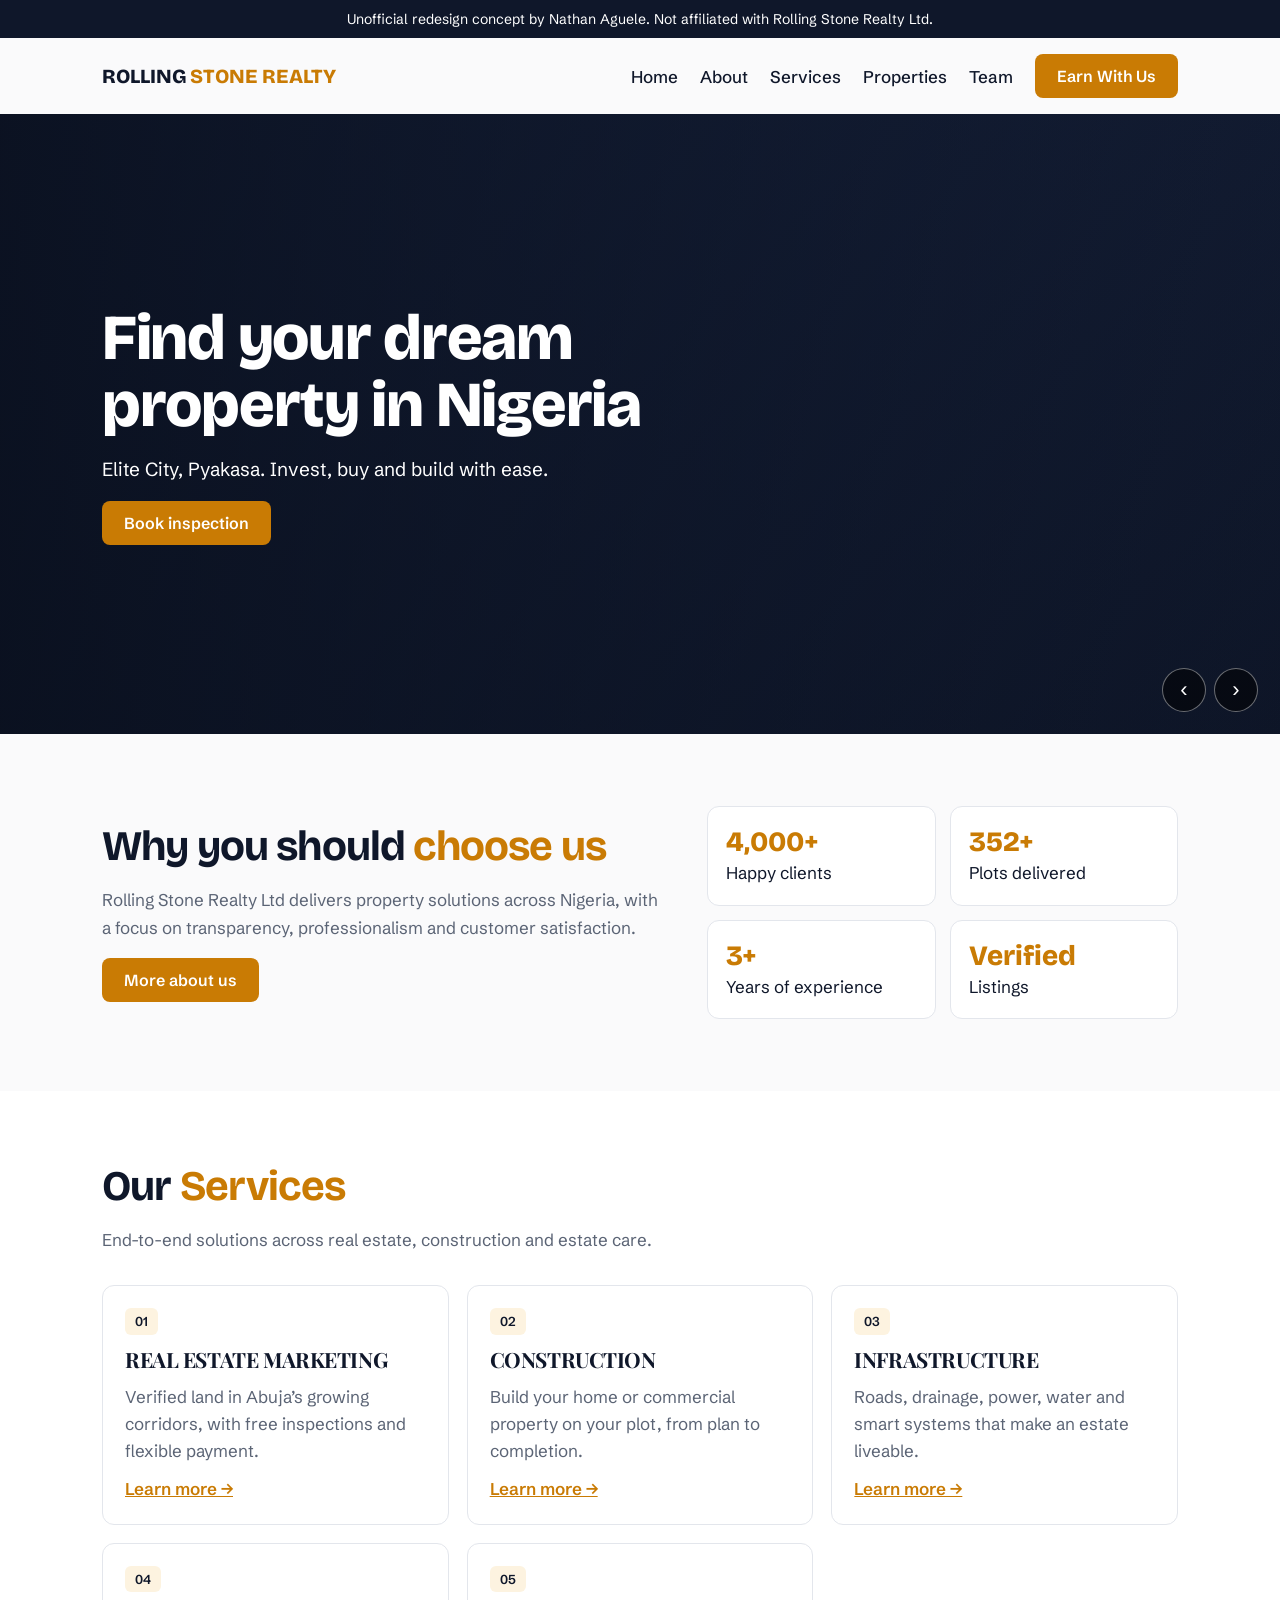
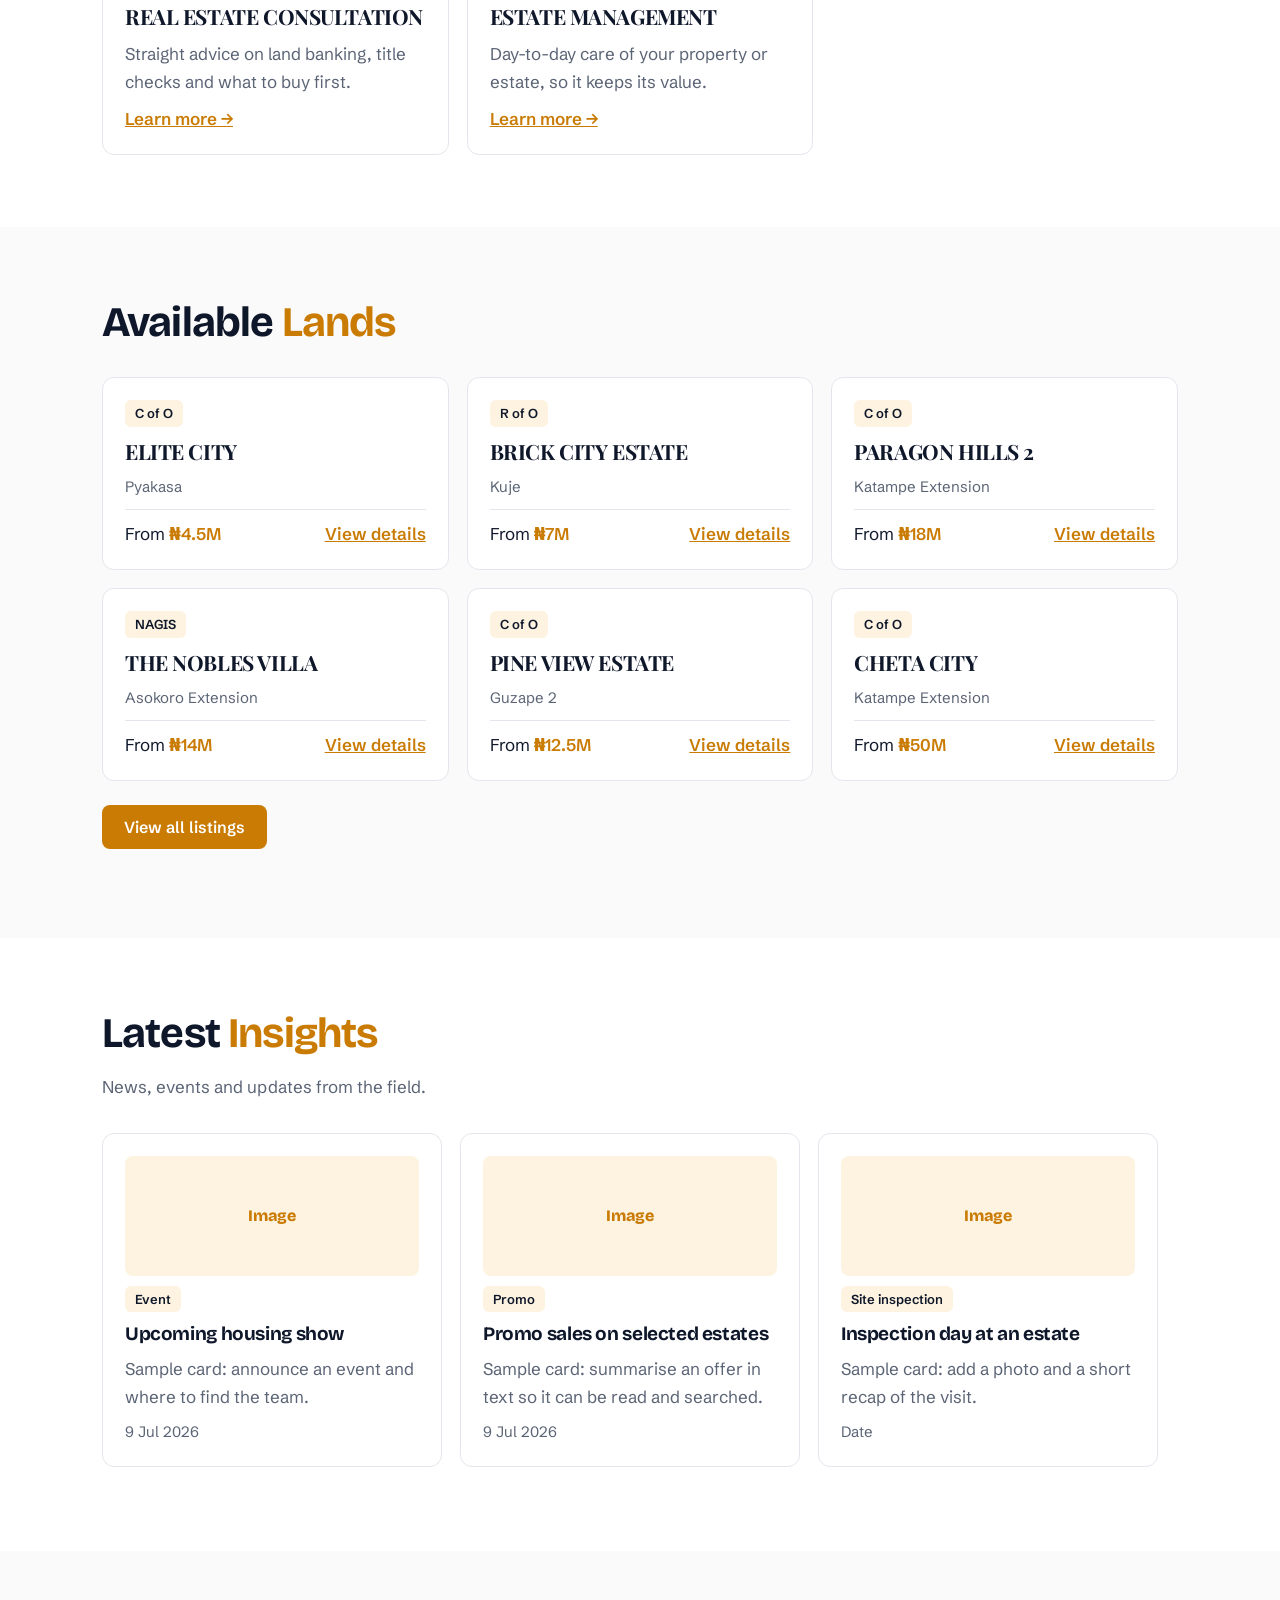
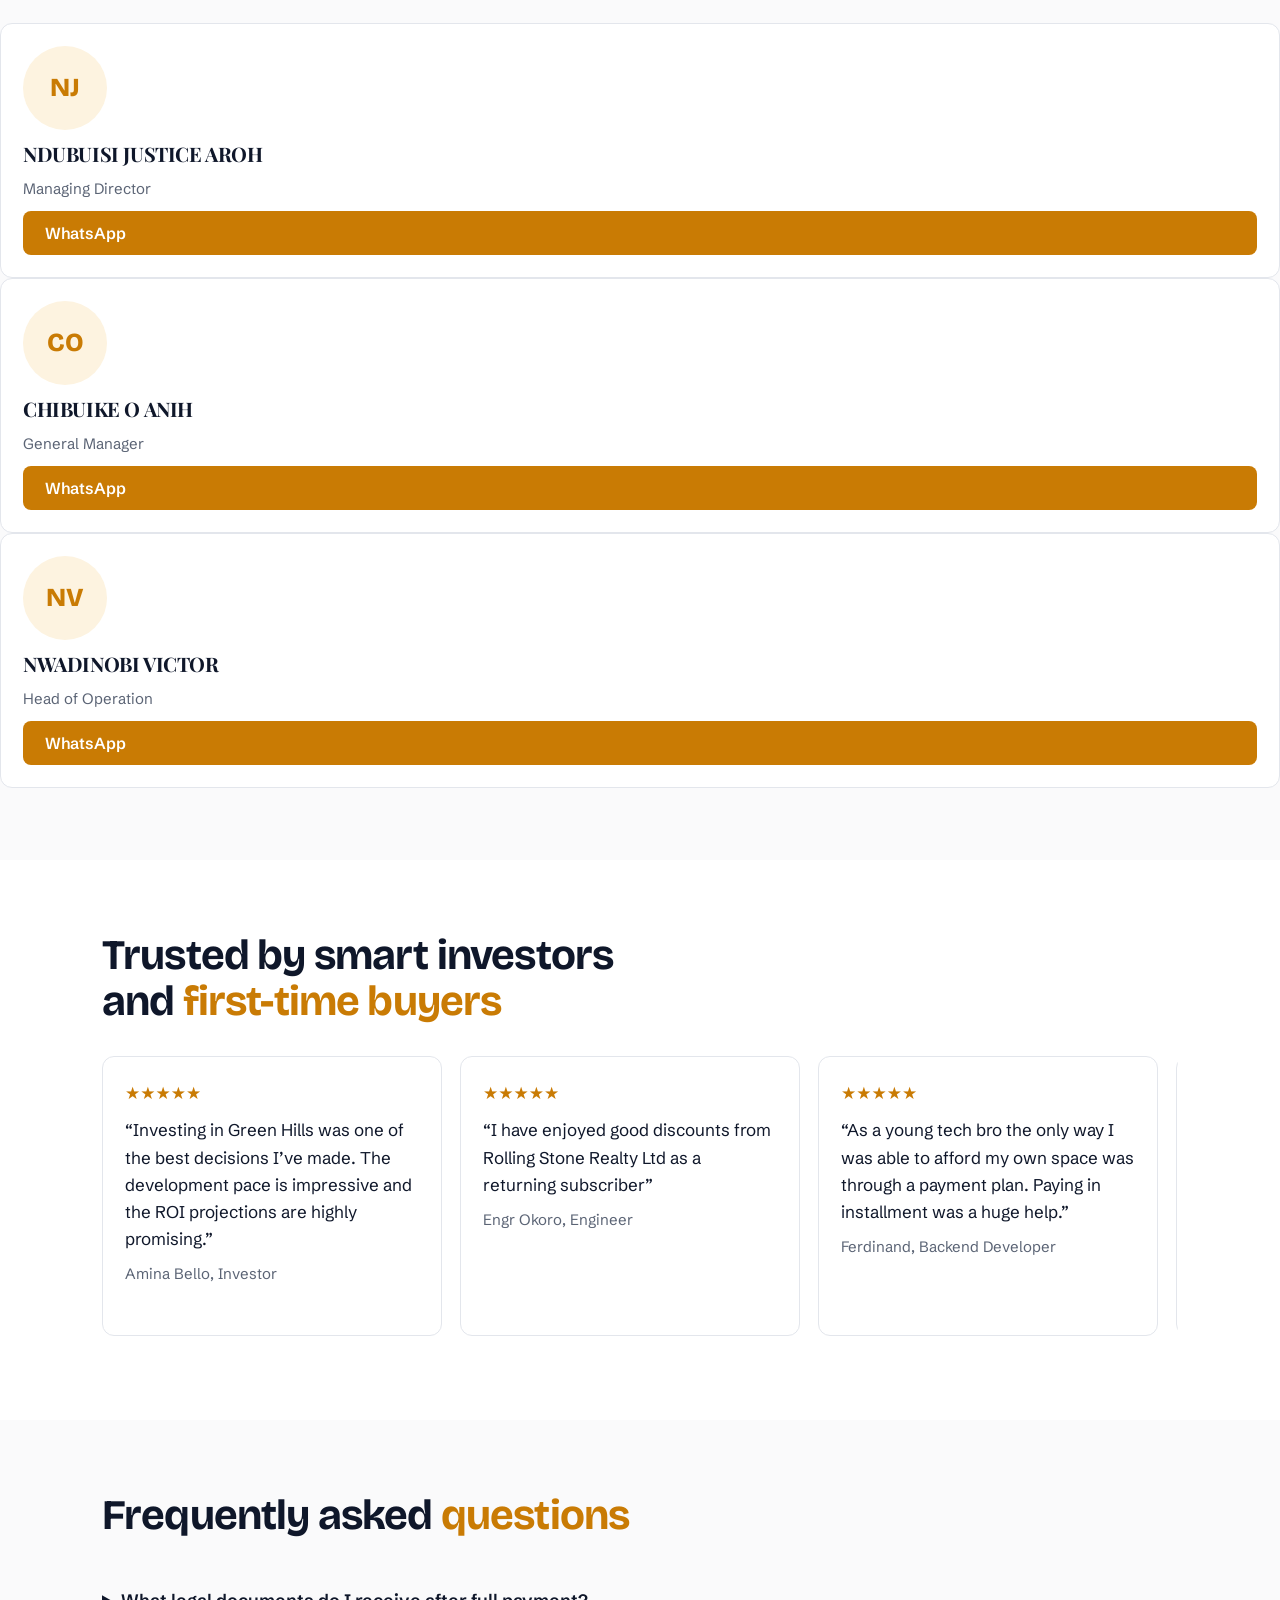
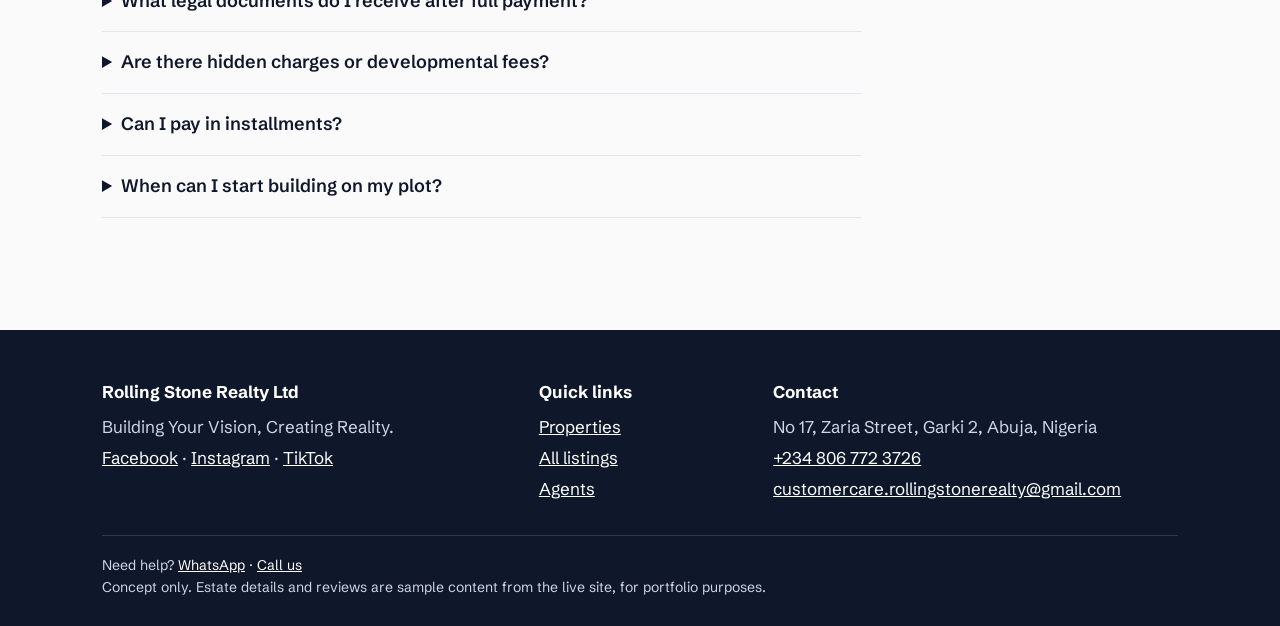
<file: index.html>
<!DOCTYPE html><html lang="en"><head><meta charset="utf-8"><meta name="viewport" content="width=device-width, initial-scale=1, viewport-fit=cover"><title>Home | Rolling Stone Realty (concept)</title><link href="https://fonts.googleapis.com/css2?family=Bricolage+Grotesque:wght@700;800&family=Schibsted+Grotesk:wght@400;500;600&family=Playfair+Display:wght@700&display=swap" rel="stylesheet"><link rel="stylesheet" href="css/style.css"></head><body><header id="h"></header><main><div class="slider" id="sl"></div><section id="about"><div class="wrap split"><div class="sh" style="margin:0"><h2>Why you should <em>choose us</em></h2><p>Rolling Stone Realty Ltd delivers property solutions across Nigeria, with a focus on transparency, professionalism and customer satisfaction.</p><a class="btn" href="about.html">More about us</a></div><div class="stats"><div><b>4,000+</b>Happy clients</div><div><b>352+</b>Plots delivered</div><div><b>3+</b>Years of experience</div><div><b>Verified</b>Listings</div></div></div></section><section id="services" class="alt"><div class="wrap"><div class="sh"><h2>Our <em>Services</em></h2><p>End-to-end solutions across real estate, construction and estate care.</p></div><div class="grid" id="svcs"></div></div></section><section id="properties"><div class="wrap"><div class="sh"><h2>Available <em>Lands</em></h2></div><div class="grid" id="estates"></div><p style="margin-top:24px"><a class="btn" href="listings.html">View all listings</a></p></div></section><section class="alt"><div class="wrap"><div class="sh"><h2>Latest <em>Insights</em></h2><p>News, events and updates from the field.</p></div><div class="row" id="ins"></div></div></section><section id="team"><div class="wrap"><div class="sh"><h2>Meet our <em>Team</em></h2></div><div class="grid" id="team"></div><p><a class="more" href="team.html">View full team →</a></p></div></section><section class="alt"><div class="wrap"><div class="sh"><h2>Trusted by smart investors and <em>first-time buyers</em></h2></div><div class="row" id="rev"></div></div></section><section id="faqs"><div class="wrap"><div class="sh"><h2>Frequently asked <em>questions</em></h2></div><div id="faq"></div></div></section></main><footer id="f"></footer><script src="js/data.js"></script><script src="js/main.js"></script></body></html>
</file>
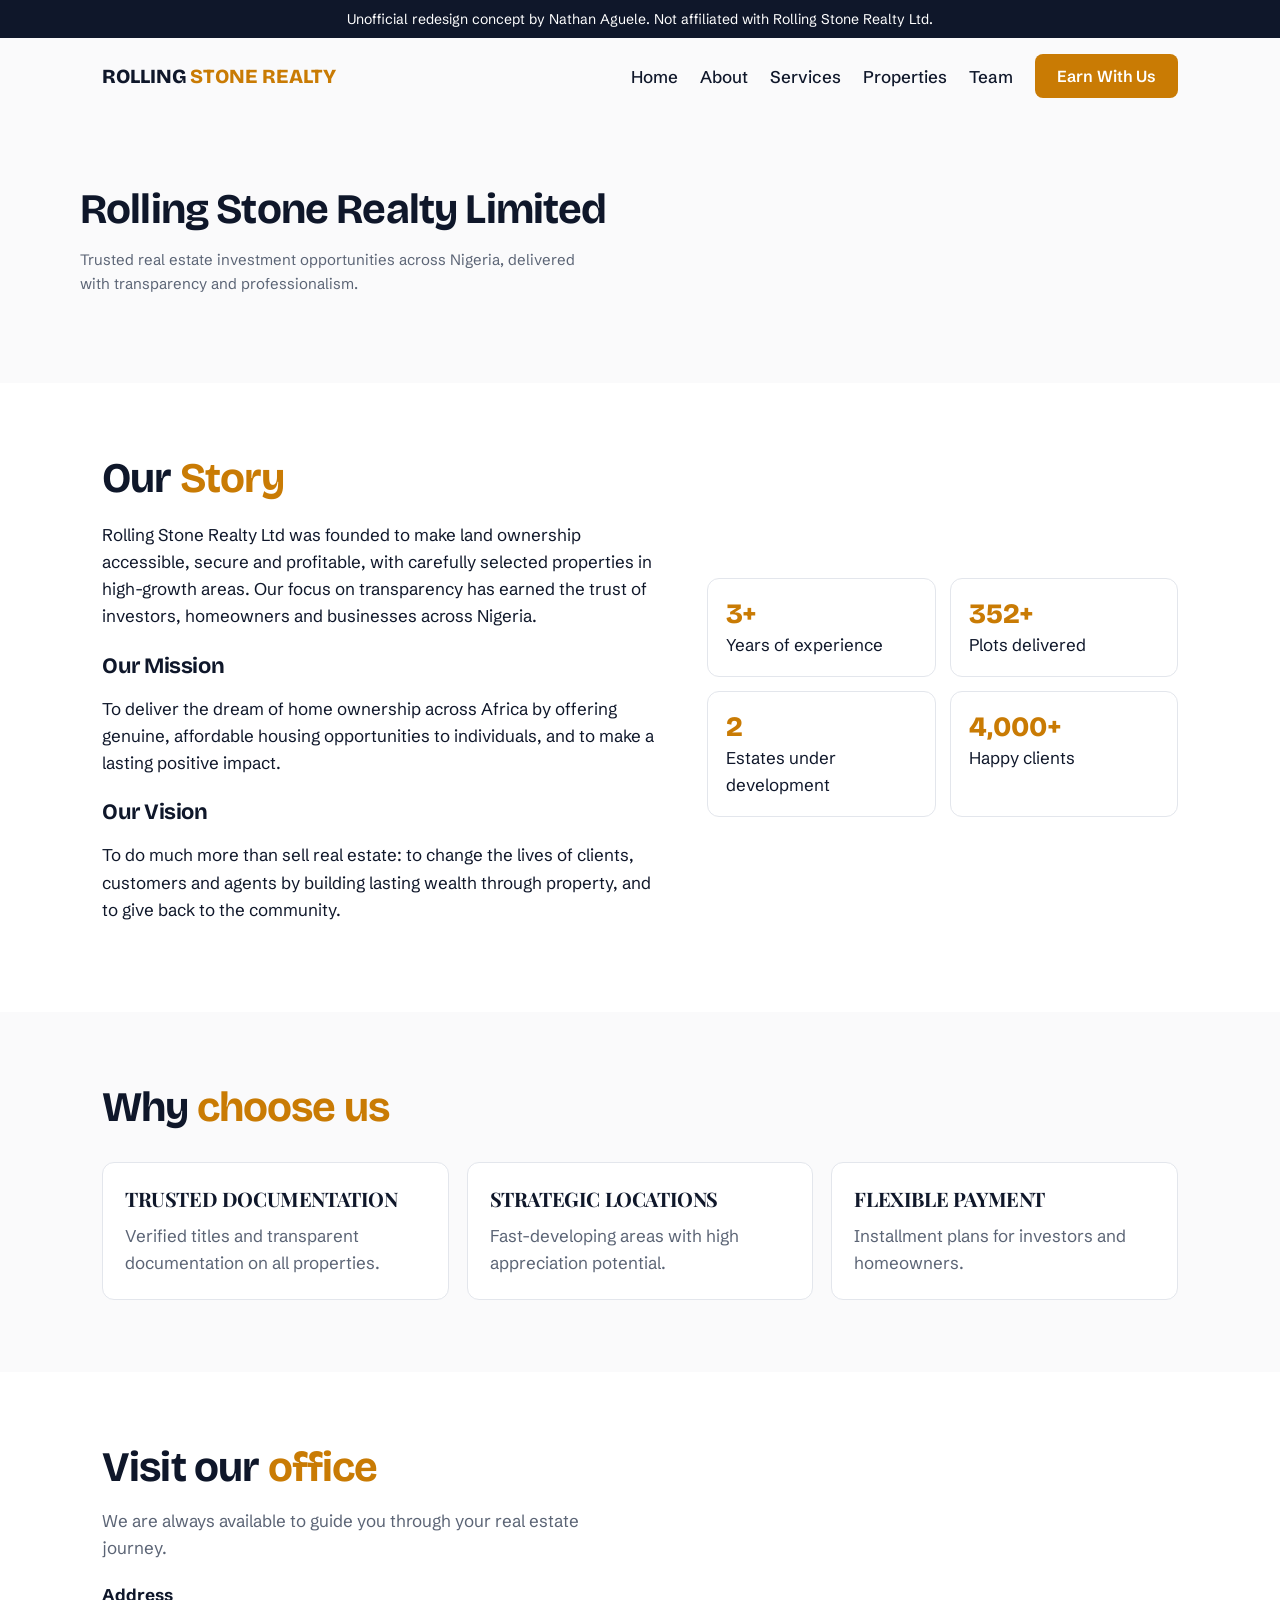
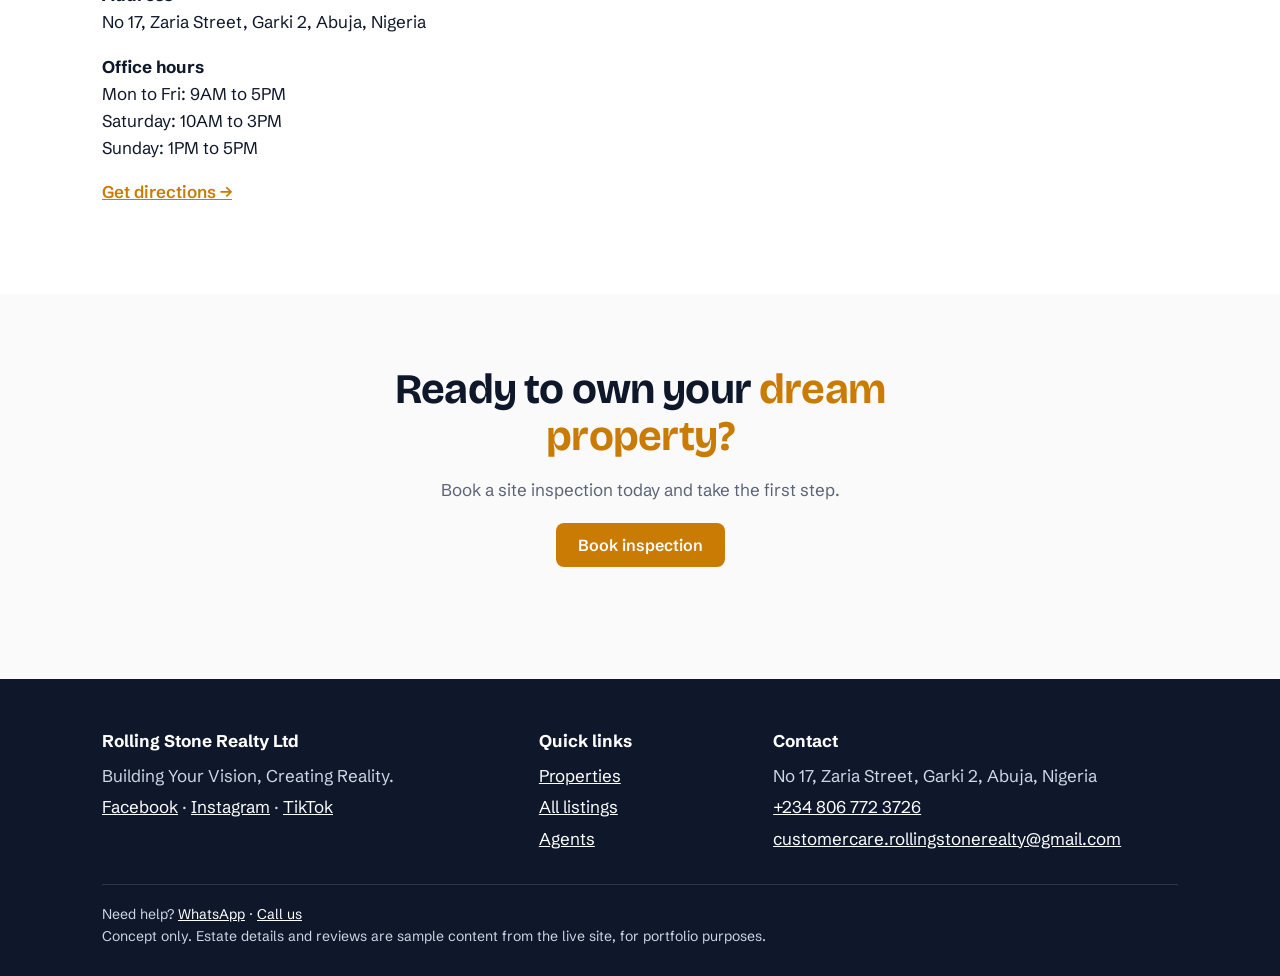
<file: about.html>
<!DOCTYPE html><html lang="en"><head><meta charset="utf-8"><meta name="viewport" content="width=device-width, initial-scale=1, viewport-fit=cover"><title>About | Rolling Stone Realty (concept)</title><link href="https://fonts.googleapis.com/css2?family=Bricolage+Grotesque:wght@700;800&family=Schibsted+Grotesk:wght@400;500;600&family=Playfair+Display:wght@700&display=swap" rel="stylesheet"><link rel="stylesheet" href="css/style.css"></head><body><header id="h"></header><main><div class="wrap pad"><h1>Rolling Stone Realty Limited</h1><p class="loc" style="max-width:56ch">Trusted real estate investment opportunities across Nigeria, delivered with transparency and professionalism.</p></div>
<section class="alt"><div class="wrap split"><div><div class="sh" style="margin-bottom:20px"><h2>Our <em>Story</em></h2></div><p>Rolling Stone Realty Ltd was founded to make land ownership accessible, secure and profitable, with carefully selected properties in high-growth areas. Our focus on transparency has earned the trust of investors, homeowners and businesses across Nigeria.</p><h3 style="font-size:22px;margin:24px 0 8px">Our Mission</h3><p>To deliver the dream of home ownership across Africa by offering genuine, affordable housing opportunities to individuals, and to make a lasting positive impact.</p><h3 style="font-size:22px;margin:24px 0 8px">Our Vision</h3><p>To do much more than sell real estate: to change the lives of clients, customers and agents by building lasting wealth through property, and to give back to the community.</p></div>
<div class="stats"><div><b>3+</b>Years of experience</div><div><b>352+</b>Plots delivered</div><div><b>2</b>Estates under development</div><div><b>4,000+</b>Happy clients</div></div></div></section>
<section><div class="wrap"><div class="sh"><h2>Why <em>choose us</em></h2></div><div class="grid"><article class="card"><h3 style="font-size:20px">Trusted documentation</h3><p>Verified titles and transparent documentation on all properties.</p></article><article class="card"><h3 style="font-size:20px">Strategic locations</h3><p>Fast-developing areas with high appreciation potential.</p></article><article class="card"><h3 style="font-size:20px">Flexible payment</h3><p>Installment plans for investors and homeowners.</p></article></div></div></section>
<section class="alt"><div class="wrap two"><div><div class="sh" style="margin-bottom:20px"><h2>Visit our <em>office</em></h2><p>We are always available to guide you through your real estate journey.</p></div><p><b>Address</b><br>No 17, Zaria Street, Garki 2, Abuja, Nigeria</p><p><b>Office hours</b><br>Mon to Fri: 9AM to 5PM<br>Saturday: 10AM to 3PM<br>Sunday: 1PM to 5PM</p><p><a class="more" href="https://www.google.com/maps/search/?api=1&query=9.0305,7.4931">Get directions →</a></p></div><iframe title="Office location map" loading="lazy" src="https://www.google.com/maps?q=9.0305,7.4931&output=embed"></iframe></div></section>
<section><div class="wrap" style="text-align:center"><div class="sh" style="margin:0 auto 20px"><h2>Ready to own your <em>dream property?</em></h2><p>Book a site inspection today and take the first step.</p></div><button class="btn" data-book>Book inspection</button></div></section></main><footer id="f"></footer><script src="js/data.js"></script><script src="js/main.js"></script></body></html>
</file>
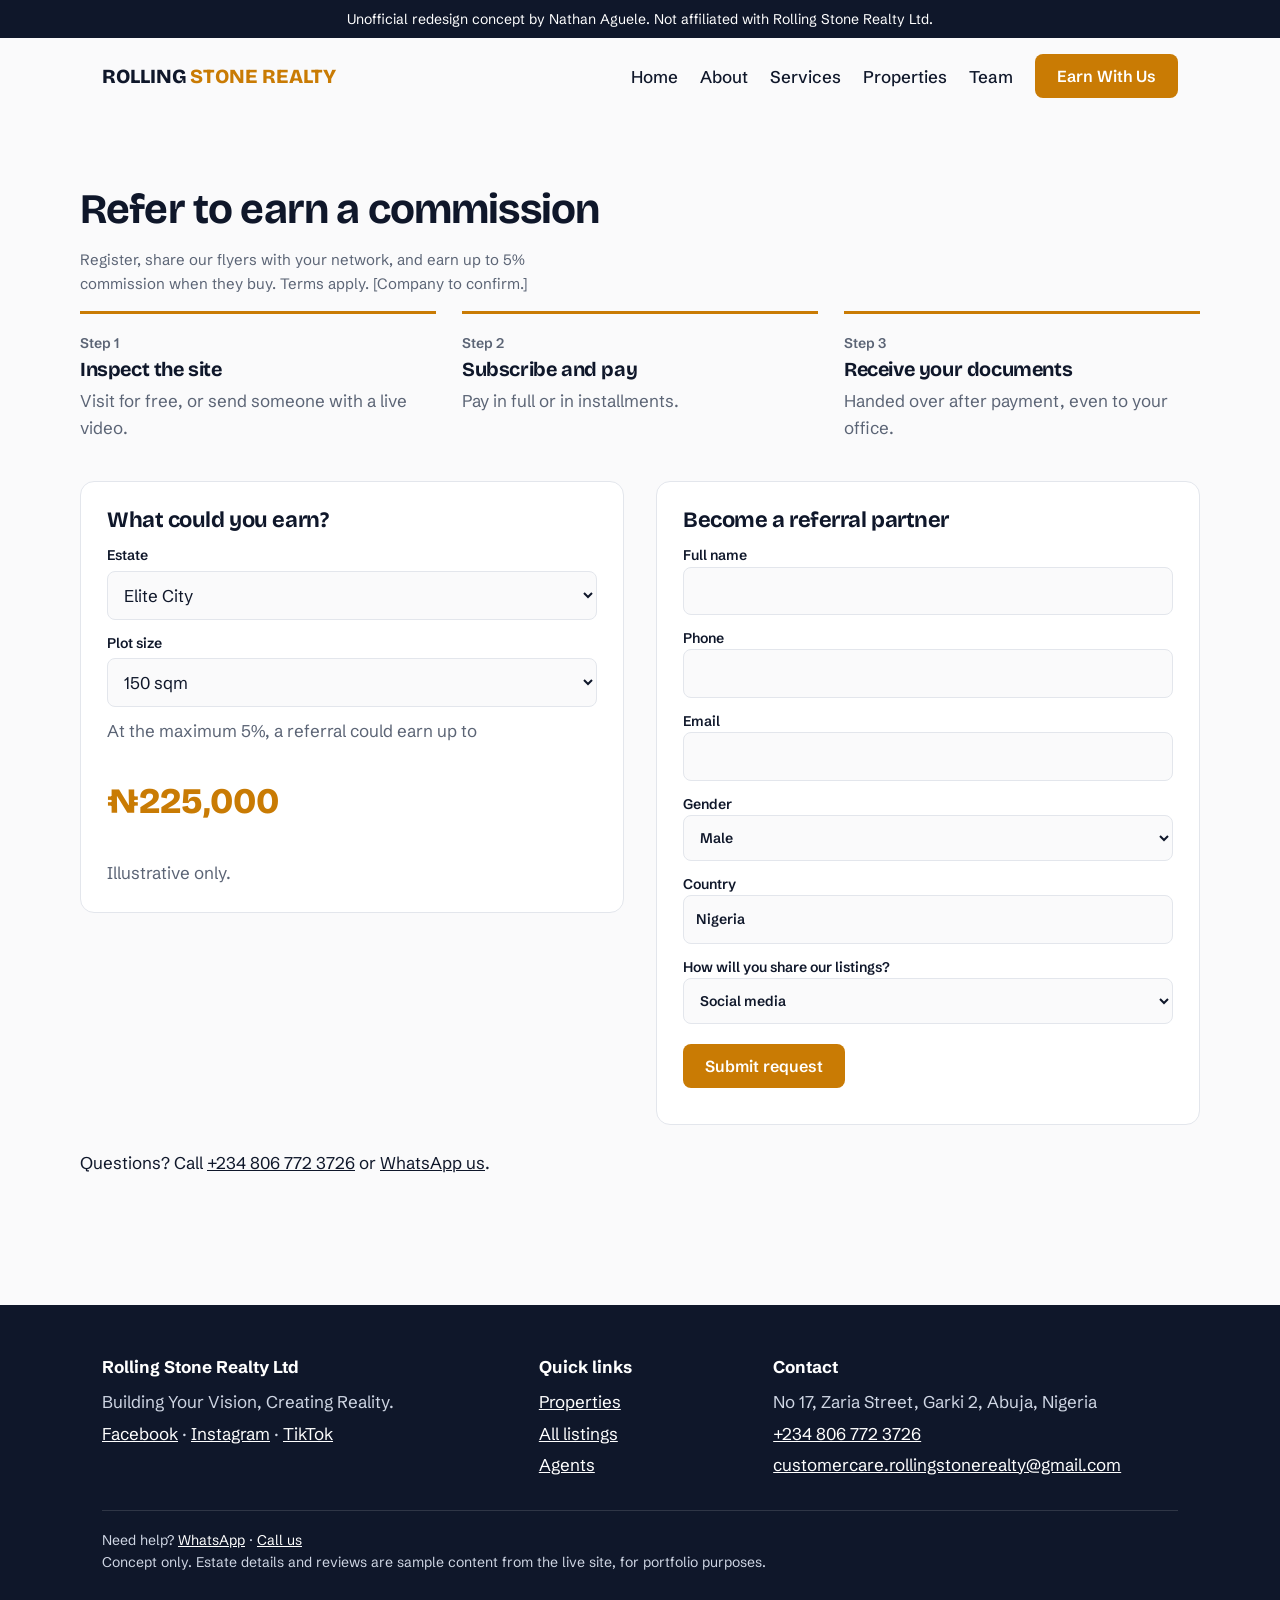
<file: earn.html>
<!DOCTYPE html><html lang="en"><head><meta charset="utf-8"><meta name="viewport" content="width=device-width, initial-scale=1, viewport-fit=cover"><title>Earn | Rolling Stone Realty (concept)</title><link href="https://fonts.googleapis.com/css2?family=Bricolage+Grotesque:wght@700;800&family=Schibsted+Grotesk:wght@400;500;600&family=Playfair+Display:wght@700&display=swap" rel="stylesheet"><link rel="stylesheet" href="css/style.css"></head><body><header id="h"></header><main><div class="wrap pad"><h1>Refer to earn a commission</h1><p class="loc" style="max-width:56ch">Register, share our flyers with your network, and earn up to 5% commission when they buy. Terms apply. [Company to confirm.]</p><ol class="steps"><li><h3>Inspect the site</h3><p>Visit for free, or send someone with a live video.</p></li><li><h3>Subscribe and pay</h3><p>Pay in full or in installments.</p></li><li><h3>Receive your documents</h3><p>Handed over after payment, even to your office.</p></li></ol><div class="two" style="margin-top:40px"><div class="box" id="calc"><h2 style="font-size:22px">What could you earn?</h2><label for="ce">Estate</label><select id="ce"></select><label for="cs">Plot size</label><select id="cs"></select><p class="msg">At the maximum 5%, a referral could earn up to</p><p class="price" id="co" aria-live="polite"></p><p class="msg">Illustrative only.</p></div><form class="box" data-form data-subject="Referral partner request"><h2 style="font-size:22px">Become a referral partner</h2><label>Full name<input name="name" required></label><label>Phone<input name="phone" type="tel" required></label><label>Email<input name="email" type="email" required></label><label>Gender<select name="gender"><option>Male</option><option>Female</option></select></label><label>Country<input name="country" value="Nigeria"></label><label>How will you share our listings?<select name="channel"><option>Social media</option><option>WhatsApp</option><option>In person</option><option>Other</option></select></label><button class="btn" style="margin-top:16px">Submit request</button><p class="msg" role="status"></p></form></div><p style="margin-top:24px">Questions? Call <a href="tel:+2348067723726">+234 806 772 3726</a> or <a href="https://wa.me/2348067723726">WhatsApp us</a>.</p></div></main><footer id="f"></footer><script src="js/data.js"></script><script src="js/main.js"></script></body></html>
</file>
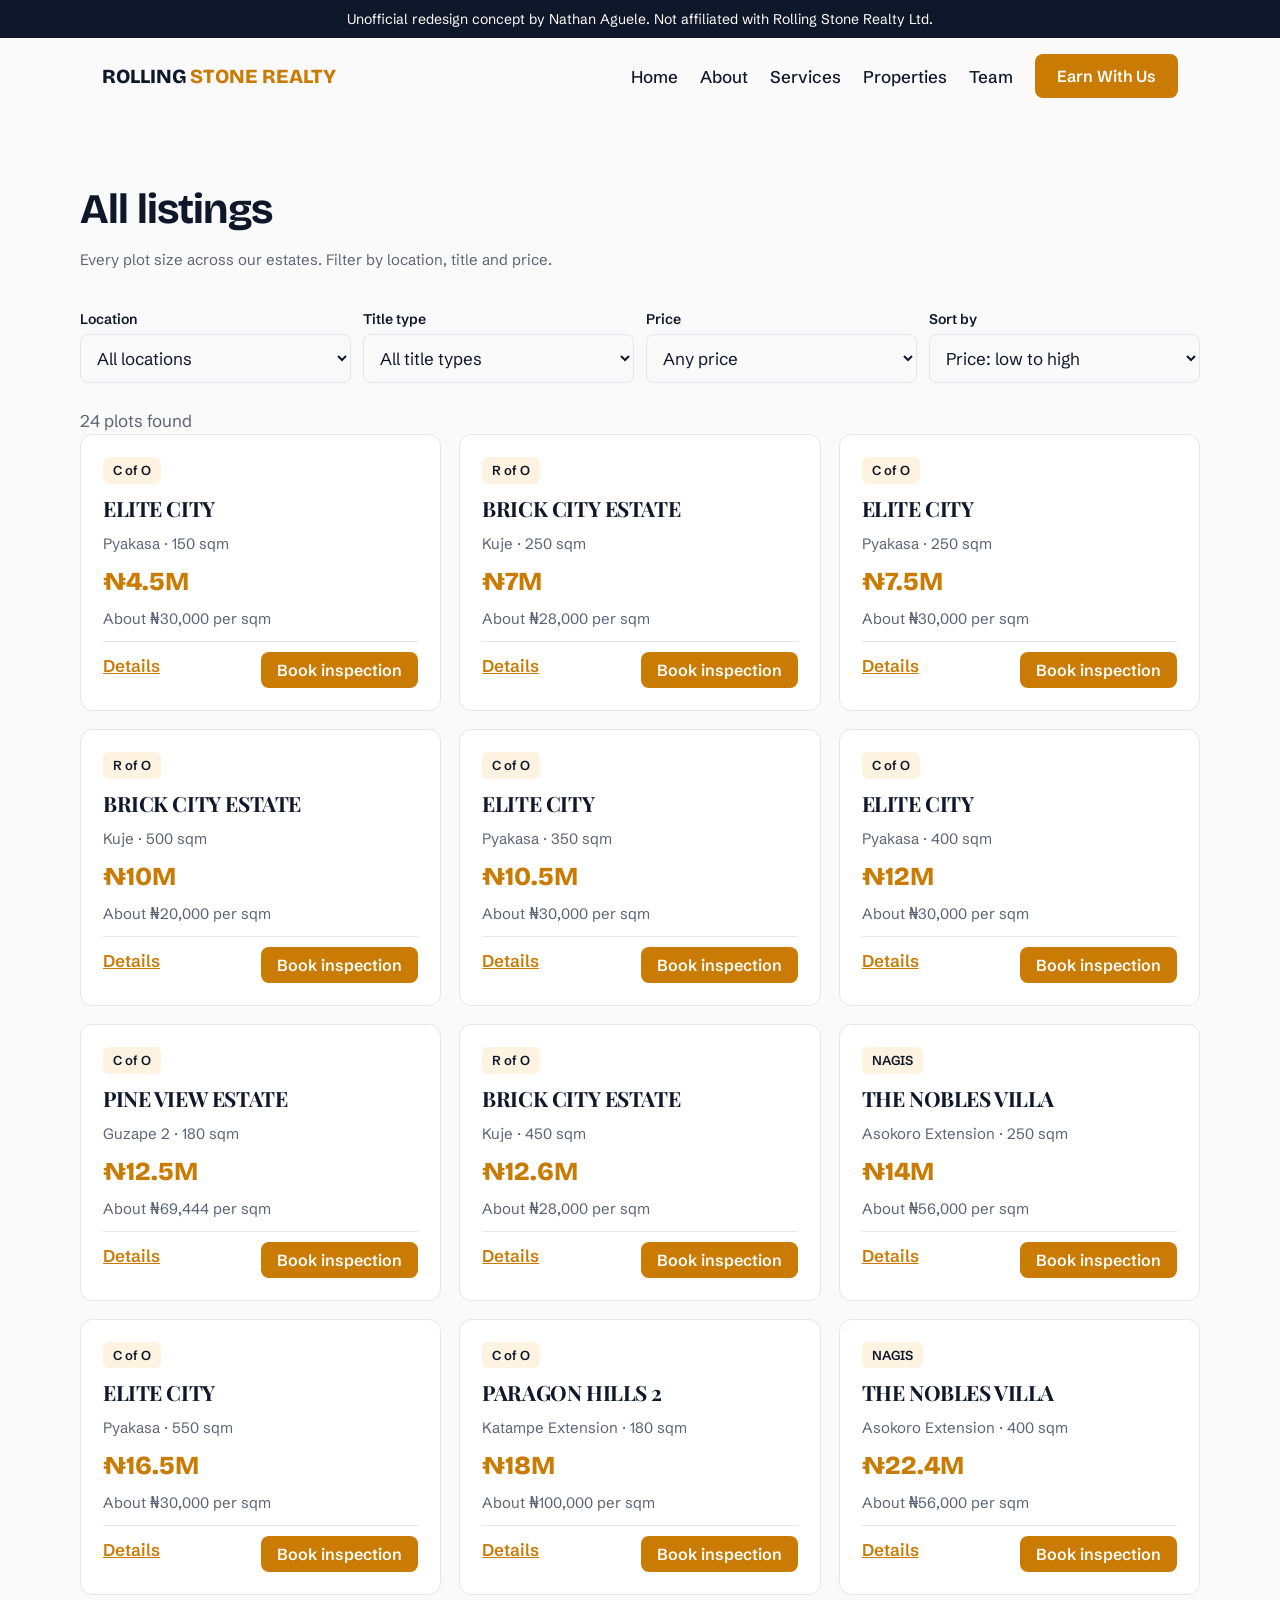
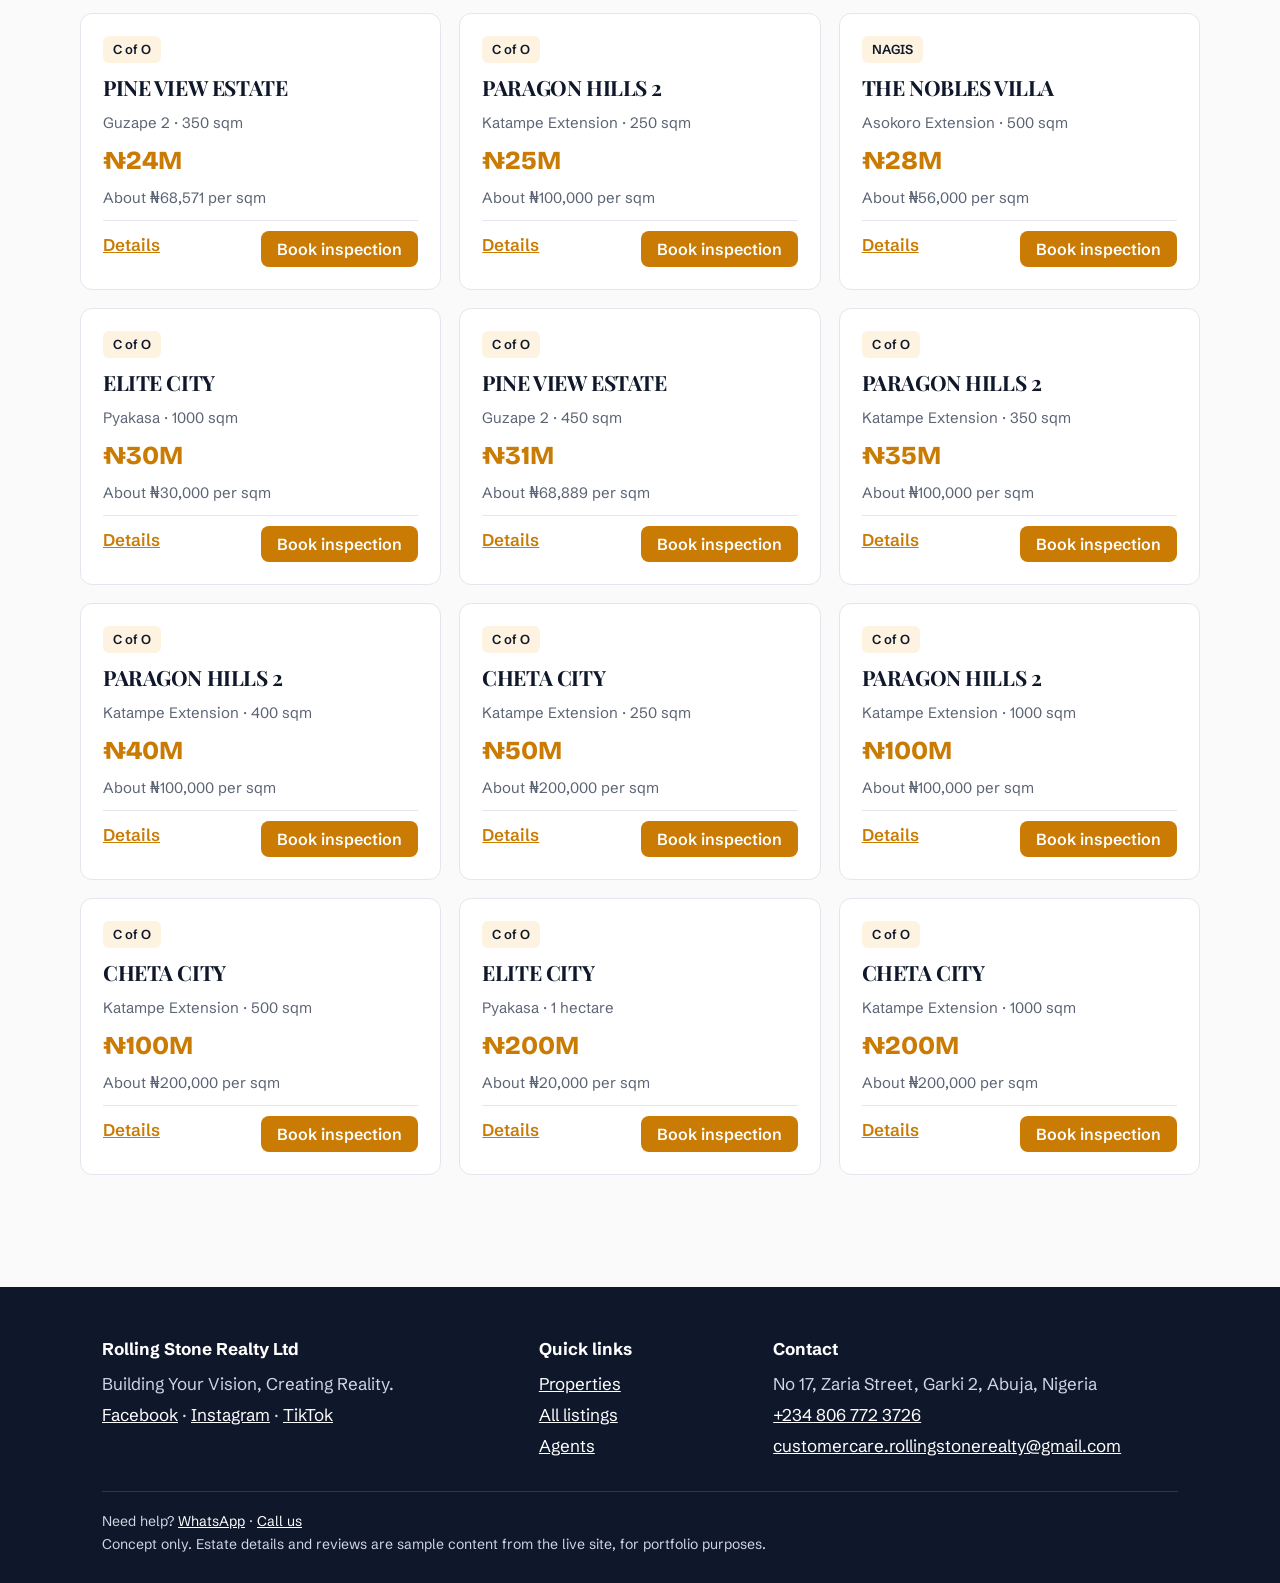
<file: listings.html>
<!DOCTYPE html><html lang="en"><head><meta charset="utf-8"><meta name="viewport" content="width=device-width, initial-scale=1, viewport-fit=cover"><title>Listings | Rolling Stone Realty (concept)</title><link href="https://fonts.googleapis.com/css2?family=Bricolage+Grotesque:wght@700;800&family=Schibsted+Grotesk:wght@400;500;600&family=Playfair+Display:wght@700&display=swap" rel="stylesheet"><link rel="stylesheet" href="css/style.css"></head><body><header id="h"></header><main><div class="wrap pad" id="lst"><h1>All listings</h1><p class="loc">Every plot size across our estates. Filter by location, title and price.</p><div style="display:grid;grid-template-columns:repeat(auto-fit,minmax(180px,1fr));gap:12px;margin:24px 0"><div><label for="fl">Location</label><select id="fl"></select></div><div><label for="ft">Title type</label><select id="ft"></select></div><div><label for="fp">Price</label><select id="fp"></select></div><div><label for="fs">Sort by</label><select id="fs"><option value="a">Price: low to high</option><option value="d">Price: high to low</option></select></div></div><p class="msg" id="cnt" role="status"></p><div class="grid" id="res"></div></div></main><footer id="f"></footer><script src="js/data.js"></script><script src="js/main.js"></script></body></html>
</file>
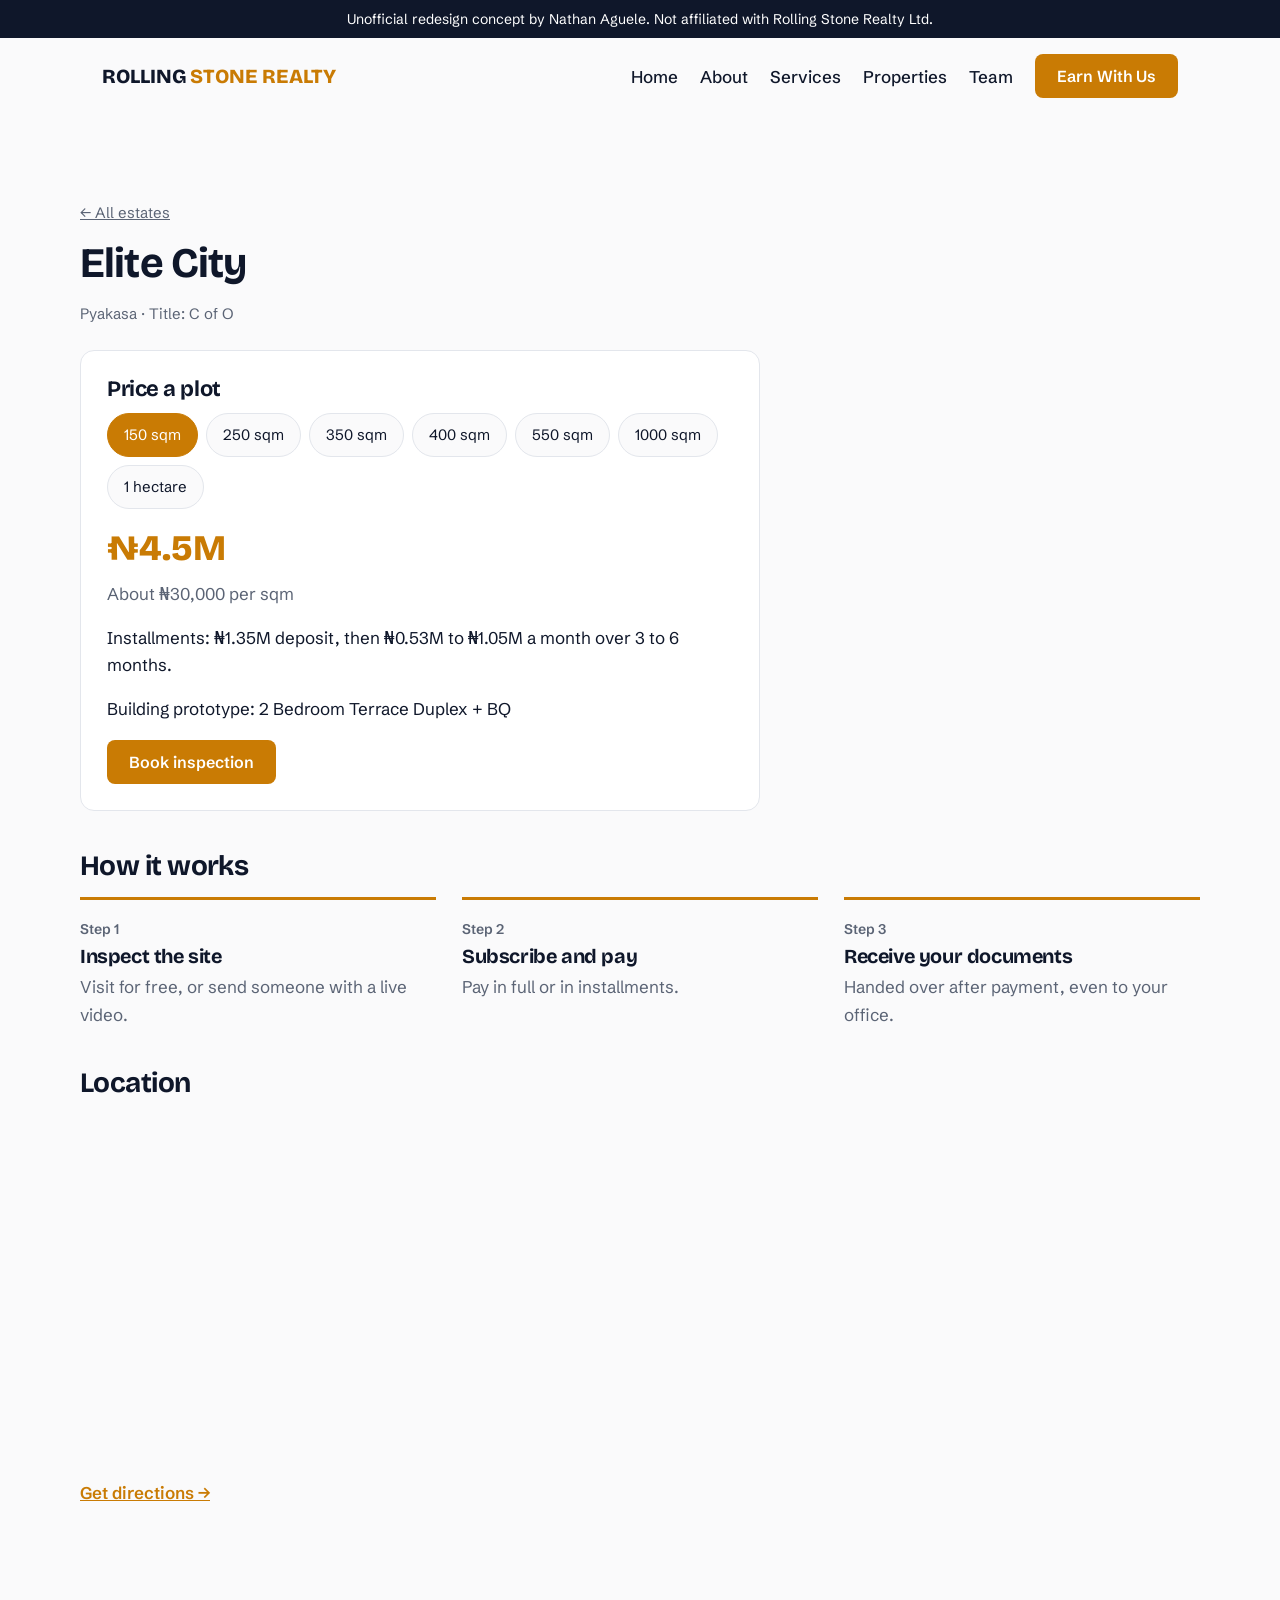
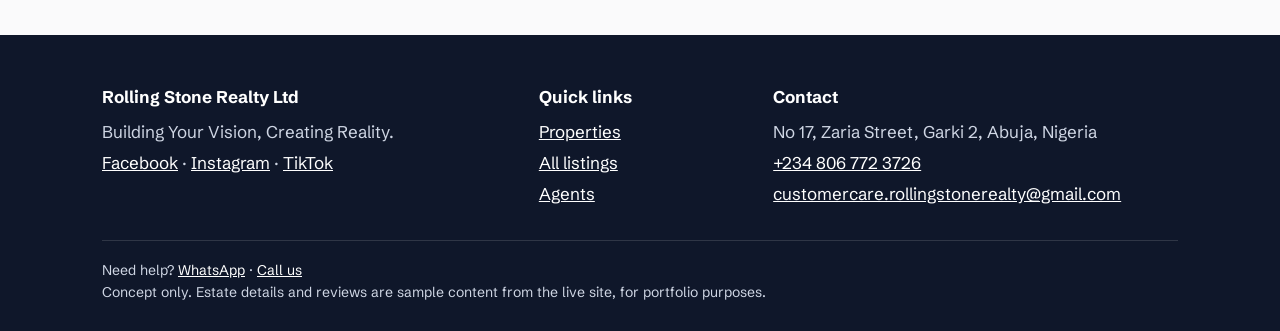
<file: property.html>
<!DOCTYPE html><html lang="en"><head><meta charset="utf-8"><meta name="viewport" content="width=device-width, initial-scale=1, viewport-fit=cover"><title>Estate | Rolling Stone Realty (concept)</title><link href="https://fonts.googleapis.com/css2?family=Bricolage+Grotesque:wght@700;800&family=Schibsted+Grotesk:wght@400;500;600&family=Playfair+Display:wght@700&display=swap" rel="stylesheet"><link rel="stylesheet" href="css/style.css"></head><body><header id="h"></header><main><div class="wrap pad" id="prop"><p class="loc"><a href="index.html#properties">← All estates</a></p><h1 id="pn"></h1><p id="pl" class="loc"></p><div class="box" style="margin:24px 0"><h2 style="font-size:22px;margin-bottom:12px">Price a plot</h2><div class="chips" id="sz" role="group" aria-label="Plot size"></div><p class="price" id="pp" style="margin:18px 0 0" aria-live="polite"></p><p class="msg" id="pm"></p><p id="pi"></p><p id="pb"></p><p class="msg" id="pc" hidden>Installment terms shown are from the Elite City page. Confirm them for this estate.</p><button class="btn" data-book>Book inspection</button></div><h2 style="font-size:28px;margin:40px 0 16px">How it works</h2><ol class="steps"><li><h3>Inspect the site</h3><p>Visit for free, or send someone with a live video.</p></li><li><h3>Subscribe and pay</h3><p>Pay in full or in installments.</p></li><li><h3>Receive your documents</h3><p>Handed over after payment, even to your office.</p></li></ol><h2 style="font-size:28px;margin:40px 0 16px">Location</h2><iframe id="map" title="Estate location map" loading="lazy"></iframe><p><a class="more" id="dir" href="#">Get directions →</a></p></div></main><footer id="f"></footer><script src="js/data.js"></script><script src="js/main.js"></script></body></html>
</file>
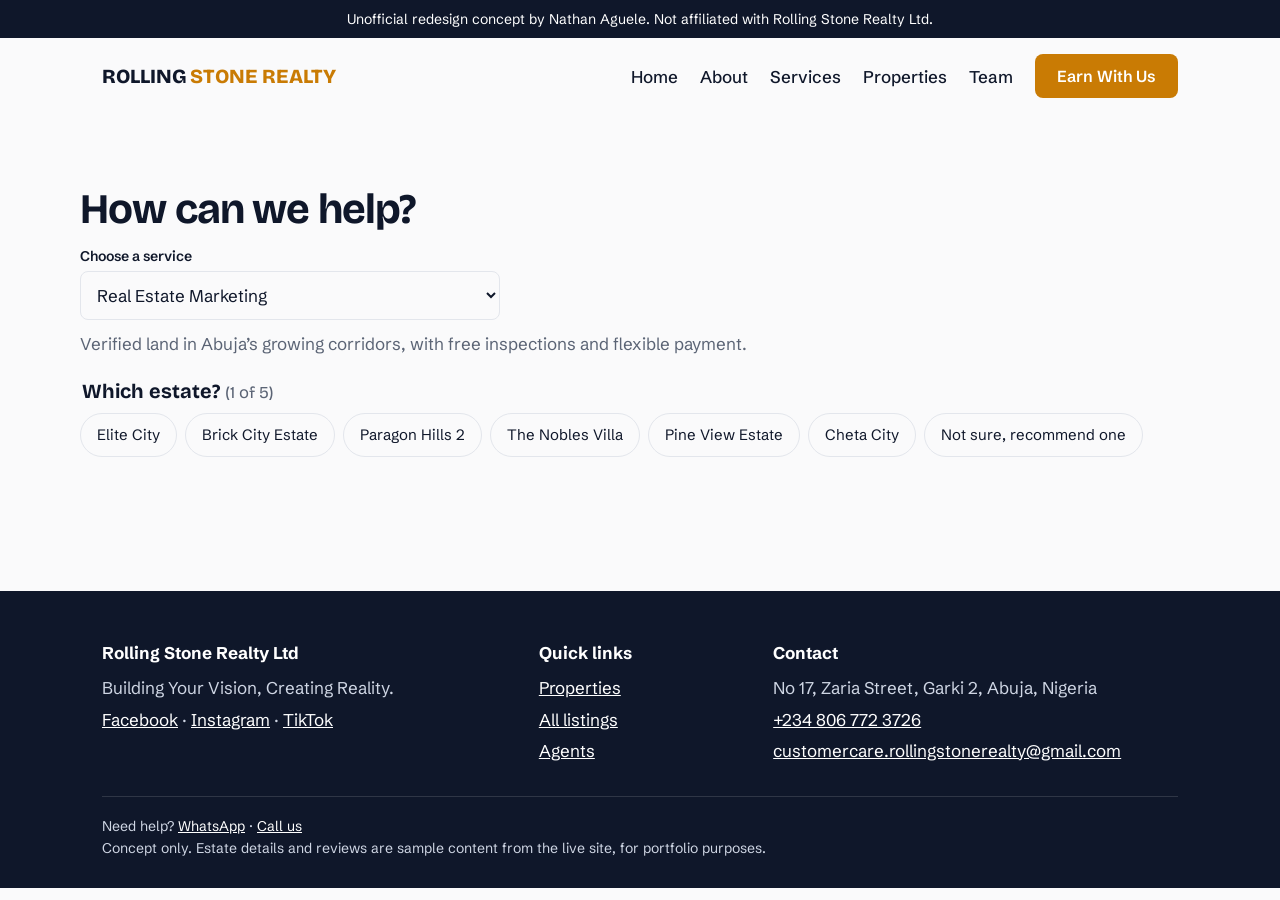
<file: services.html>
<!DOCTYPE html><html lang="en"><head><meta charset="utf-8"><meta name="viewport" content="width=device-width, initial-scale=1, viewport-fit=cover"><title>Services | Rolling Stone Realty (concept)</title><link href="https://fonts.googleapis.com/css2?family=Bricolage+Grotesque:wght@700;800&family=Schibsted+Grotesk:wght@400;500;600&family=Playfair+Display:wght@700&display=swap" rel="stylesheet"><link rel="stylesheet" href="css/style.css"></head><body><header id="h"></header><main><div class="wrap pad" id="flow"><h1>How can we help?</h1><label for="svc">Choose a service</label><select id="svc" style="max-width:420px"></select><p id="sd" class="msg"></p><div id="qs"></div></div></main><footer id="f"></footer><script src="js/data.js"></script><script src="js/main.js"></script></body></html>
</file>
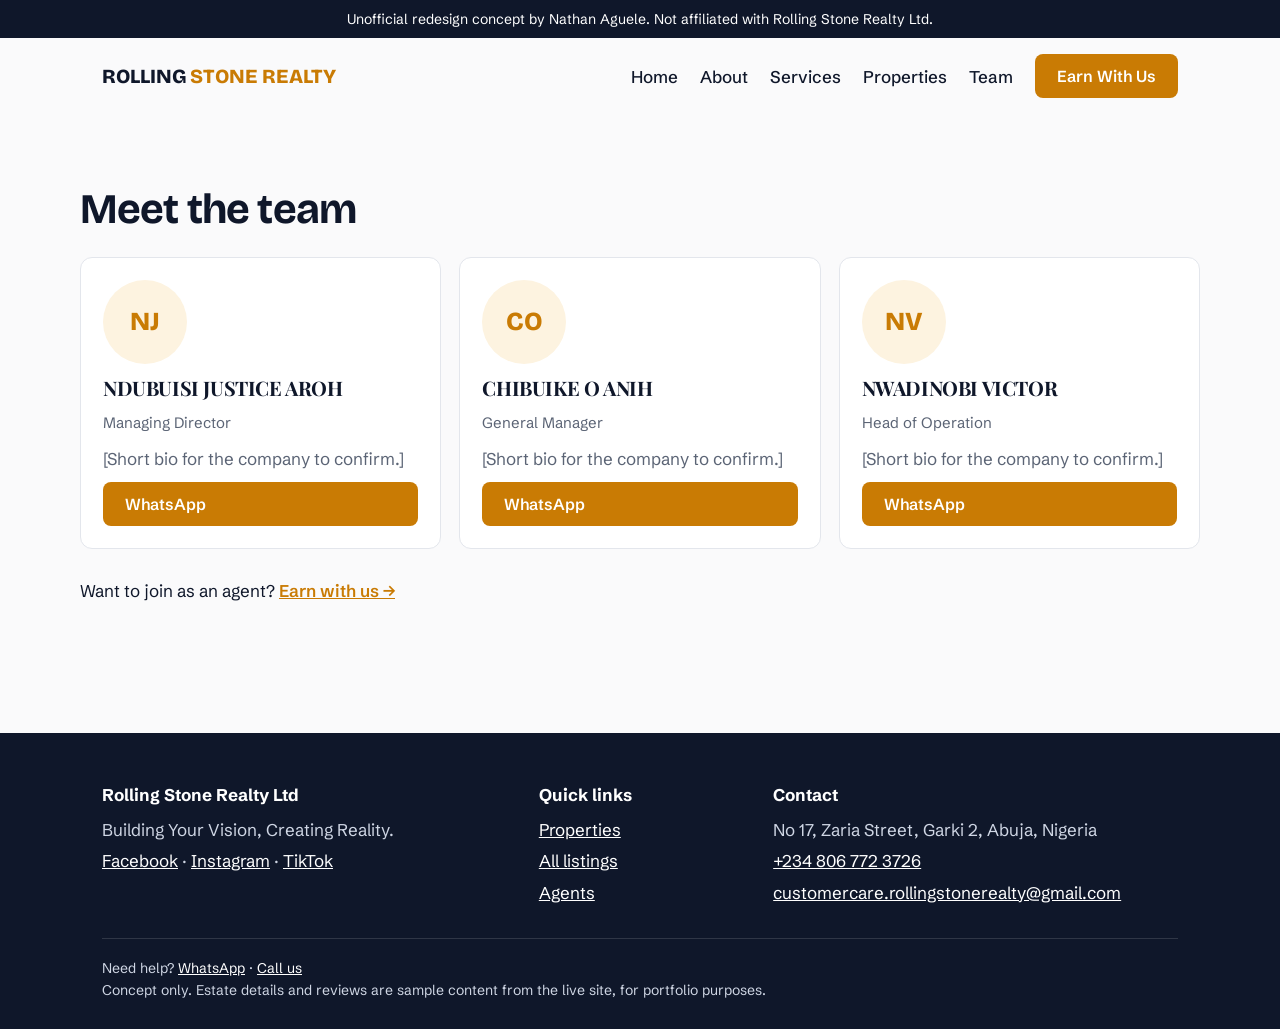
<file: team.html>
<!DOCTYPE html><html lang="en"><head><meta charset="utf-8"><meta name="viewport" content="width=device-width, initial-scale=1, viewport-fit=cover"><title>Team | Rolling Stone Realty (concept)</title><link href="https://fonts.googleapis.com/css2?family=Bricolage+Grotesque:wght@700;800&family=Schibsted+Grotesk:wght@400;500;600&family=Playfair+Display:wght@700&display=swap" rel="stylesheet"><link rel="stylesheet" href="css/style.css"></head><body><header id="h"></header><main><div class="wrap pad"><h1>Meet the team</h1><div class="grid" id="teamfull" style="margin-top:24px"></div><p style="margin-top:28px">Want to join as an agent? <a class="more" href="earn.html">Earn with us →</a></p></div></main><footer id="f"></footer><script src="js/data.js"></script><script src="js/main.js"></script></body></html>
</file>
<file: css/style.css>
:root{--bg:#fafafb;--sf:#fff;--ink:#0f172a;--mu:#5b6475;--ln:#e3e6ec;--am:#c97b04;--btn:#c97b04;--soft:#fdf3e0;--navy:#0f172a;--hf:'Bricolage Grotesque','Segoe UI',system-ui,sans-serif;--bf:'Schibsted Grotesk','Segoe UI',system-ui,sans-serif}
@media(prefers-color-scheme:dark){:root{--bg:#0b1120;--sf:#131b2e;--ink:#eef1f7;--mu:#a1abc0;--ln:#27324a;--am:#f0a62d;--soft:#1d2437;--navy:#070c18}}
*{box-sizing:border-box}html{scroll-behavior:smooth;scroll-padding-top:70px}
body{margin:0;background:var(--bg);color:var(--ink);font:17px/1.6 var(--bf);padding:env(safe-area-inset-top) 0 env(safe-area-inset-bottom)}
h1,h2,h3{font-family:var(--hf);line-height:1.1;letter-spacing:-.02em;margin:0}
a{color:inherit}:focus-visible{outline:3px solid var(--am);outline-offset:3px}
.wrap{max-width:1120px;margin:0 auto;padding:0 22px}
.banner{background:var(--navy);color:#fff;font-size:14px;text-align:center;padding:8px 14px}
.bar{display:flex;justify-content:space-between;align-items:center;padding-top:16px;padding-bottom:16px}
.logo{font:800 20px var(--hf);text-decoration:none}.logo span{color:var(--am)}
nav{display:flex;gap:22px;align-items:center}nav a{text-decoration:none;font-weight:500}nav a.btn{color:#fff}
.btn{display:inline-block;background:var(--btn);color:#fff;border:0;border-radius:8px;padding:12px 22px;font:600 16px var(--bf);text-decoration:none;cursor:pointer}.btn:hover{filter:brightness(1.1)}
.slider{position:relative;height:min(78vh,620px);background:var(--navy);overflow:hidden;color:#fff}
.slide{position:absolute;inset:0;opacity:0;transition:opacity .8s;background:linear-gradient(135deg,#1c2a4a,#0f172a)}.slide.on{opacity:1}
.slide video{position:absolute;inset:0;width:100%;height:100%;object-fit:cover}
.slide::after{content:"";position:absolute;inset:0;background:linear-gradient(90deg,rgba(7,12,24,.8),rgba(7,12,24,.15))}
.cap{position:relative;z-index:1;height:100%;display:flex;flex-direction:column;justify-content:center;align-items:flex-start;gap:16px;max-width:1120px;margin:0 auto;padding:0 22px}
.ttl{font:800 clamp(36px,6vw,64px)/1.05 var(--hf);max-width:14ch;margin:0}.cap p{margin:0;font-size:19px;max-width:40ch}
.arrows{position:absolute;z-index:2;right:22px;bottom:22px;display:flex;gap:8px}
.arrows button{width:44px;height:44px;border-radius:50%;border:1px solid #fff6;background:#0008;color:#fff;font-size:22px;cursor:pointer}
section,.pad{padding:72px 0}.sh{max-width:56ch;margin-bottom:32px}.sh h2,.pad h1{font-size:clamp(28px,4vw,42px)}.sh h2 em{color:var(--am);font-style:normal}.sh p{color:var(--mu)}
.split{display:grid;grid-template-columns:1.2fr 1fr;gap:40px;align-items:center}
.stats{display:grid;grid-template-columns:1fr 1fr;gap:14px}.stats div{background:var(--sf);border:1px solid var(--ln);border-radius:12px;padding:18px}.stats b{font:800 28px var(--hf);color:var(--am);display:block}
.grid{display:grid;grid-template-columns:repeat(auto-fill,minmax(280px,1fr));gap:18px}
.card{background:var(--sf);border:1px solid var(--ln);border-radius:12px;padding:22px;display:flex;flex-direction:column;gap:10px}
.card h3{font:700 21px 'Playfair Display',Georgia,serif;text-transform:uppercase}.card p{margin:0;color:var(--mu)}.loc{color:var(--mu);font-size:15px}
.tag{align-self:flex-start;font-size:13px;font-weight:600;padding:3px 10px;border-radius:6px;background:var(--soft)}
.from{margin-top:auto;padding-top:10px;border-top:1px solid var(--ln);display:flex;justify-content:space-between;gap:10px}.from b,.more,.from a{color:var(--am);font-weight:600}
.row{display:flex;gap:18px;overflow-x:auto;scroll-snap-type:x mandatory;padding-bottom:12px}.row>*{flex:0 0 min(340px,84%);scroll-snap-align:start}
blockquote{margin:0}.who{font-size:15px;color:var(--mu)}.av{width:84px;height:84px;border-radius:50%;background:var(--soft);display:grid;place-items:center;font:800 26px var(--hf);color:var(--am)}
.alt{background:var(--sf)}.steps{display:grid;grid-template-columns:repeat(3,1fr);gap:26px;counter-reset:s;list-style:none;padding:0;margin:0}
.steps li{counter-increment:s;border-top:3px solid var(--am);padding-top:14px}.steps li::before{content:"Step " counter(s);font-size:14px;font-weight:600;color:var(--mu)}.steps h3{margin:4px 0 6px}.steps p{margin:0;color:var(--mu)}
details{border-bottom:1px solid var(--ln);padding:16px 0;max-width:760px}summary{cursor:pointer;font-weight:600;font-size:18px}details p{color:var(--mu);margin:10px 0 0}
label{display:block;font-weight:600;font-size:14px;margin:12px 0 4px}
input,select,textarea{width:100%;padding:12px;font:inherit;border:1px solid var(--ln);border-radius:8px;background:var(--bg);color:var(--ink)}
fieldset{border:0;padding:0;margin:22px 0}legend{font:700 20px var(--hf);margin-bottom:10px}
.chips{display:flex;flex-wrap:wrap;gap:8px}.chip{padding:9px 16px;border:1px solid var(--ln);border-radius:999px;background:var(--bg);color:var(--ink);font:inherit;font-size:15px;cursor:pointer;text-decoration:none}
.chip[aria-pressed="true"]{background:var(--btn);color:#fff;border-color:var(--btn)}
.box{background:var(--sf);border:1px solid var(--ln);border-radius:14px;padding:26px;max-width:680px}.price{font:800 36px var(--hf);color:var(--am)}.msg{color:var(--mu);margin:10px 0 0}
.two{display:grid;grid-template-columns:1fr 1fr;gap:32px;align-items:start}iframe{width:100%;height:340px;border:0;border-radius:12px}
dialog{border:1px solid var(--ln);border-radius:14px;background:var(--sf);color:var(--ink);padding:26px;width:min(460px,92vw)}dialog::backdrop{background:#0009}
.x{position:absolute;right:12px;top:6px;background:none;border:0;font-size:28px;color:var(--mu);cursor:pointer}
footer{background:var(--navy);color:#cfd6e4;padding:48px 0 28px;margin-top:40px}footer a{color:#fff}.fg{display:grid;grid-template-columns:2fr 1fr 2fr;gap:32px}footer h4{color:#fff;margin:0 0 8px}footer p{margin:4px 0}.help{border-top:1px solid #fff2;margin-top:28px;padding-top:18px;font-size:14px}
@media(max-width:860px){.split,.two,.steps,.fg{grid-template-columns:1fr}nav a.hide{display:none}section,.pad{padding:52px 0}}
@media(prefers-reduced-motion:reduce){*{transition:none!important;scroll-behavior:auto!important}}
</file>
